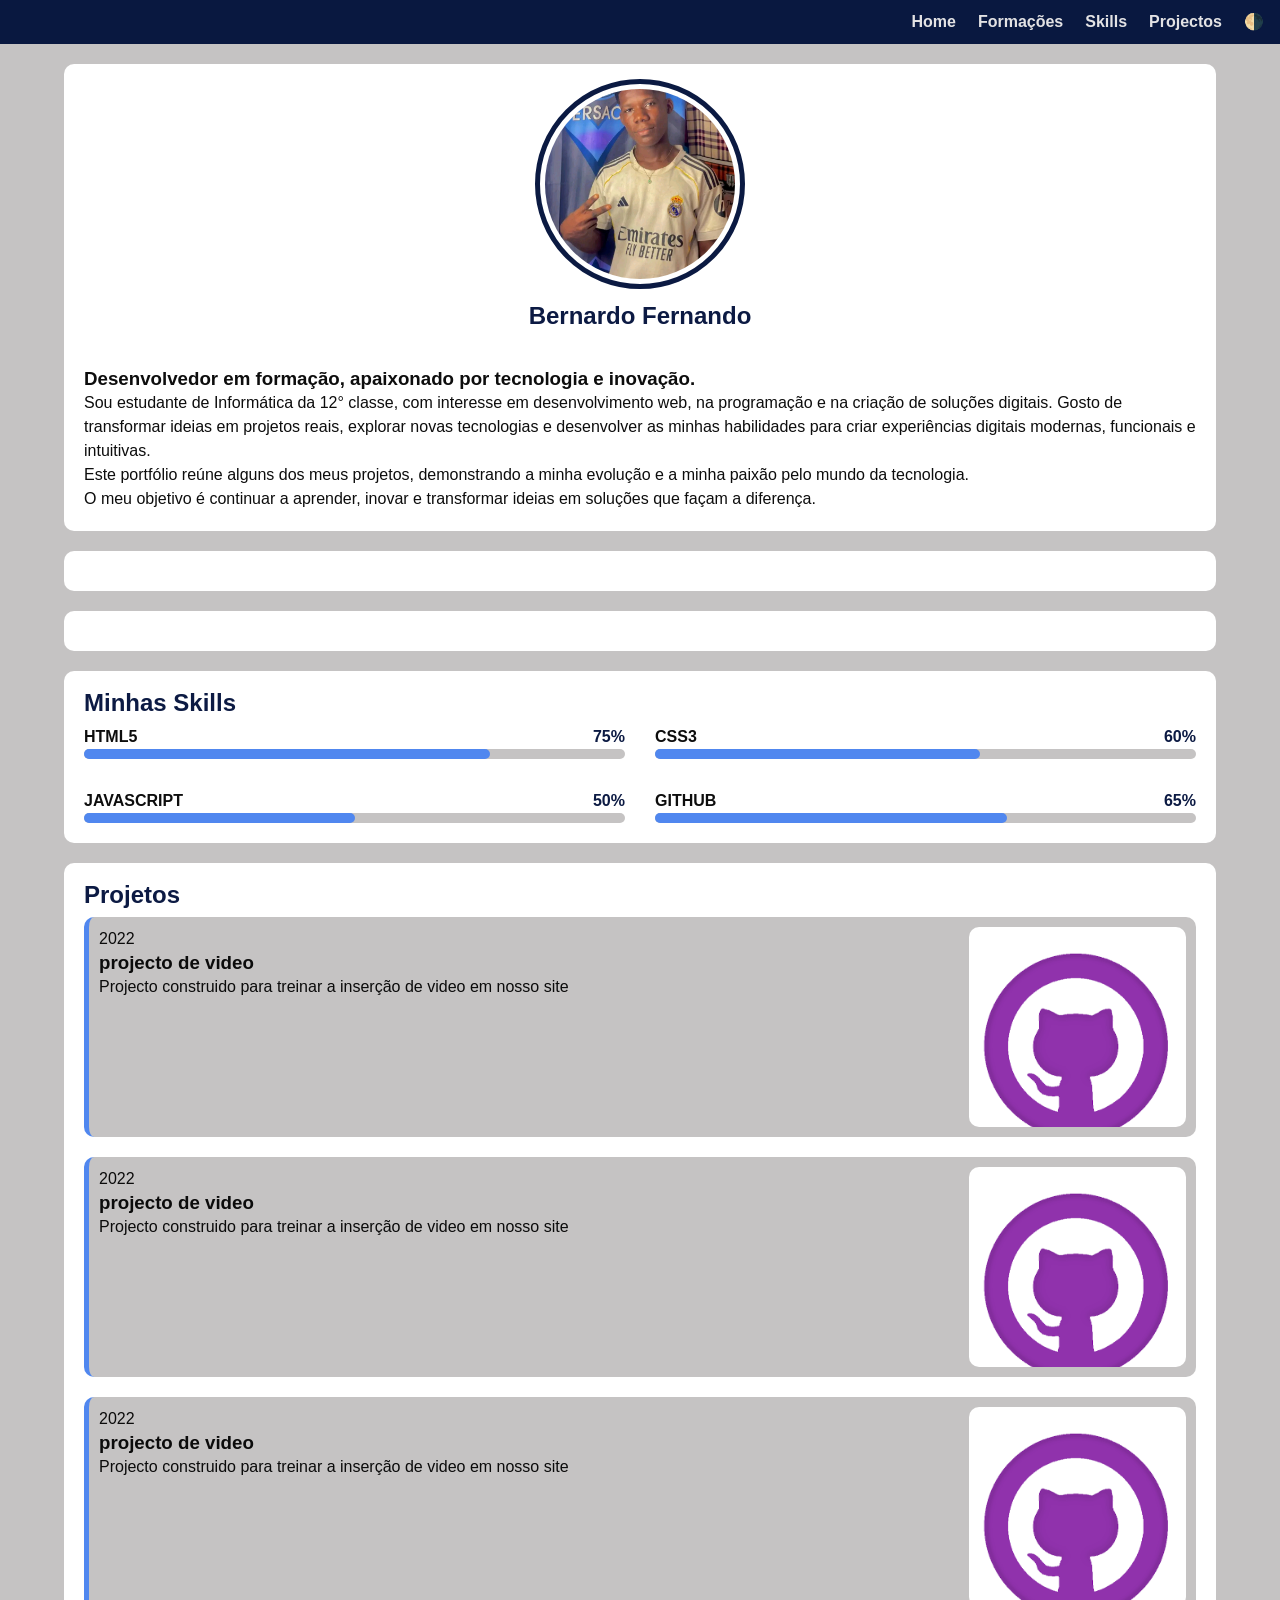
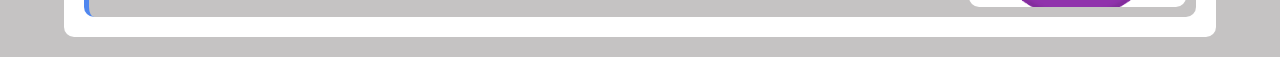
<file: index.html>
<!DOCTYPE html>
<html lang="pt-br">

<head>
    <meta charset="UTF-8">
    <meta name="viewport" content="width=device-width, initial-scale=1.0">
    <title>Portfolio</title>
    <link rel="stylesheet" href="style.css">
</head>

<body>
    <header>
        <nav id="menu">
            <ul>
                <li><a href="#ficha" class="link">Home</a></li>
                <li><a href="#formacao" id="specy" class="link">Formações</a></li>
                <li><a href="#skills" id="specy" class="link">Skills</a></li>
                <li><a href="#projetos" id="specy" class="link">Projectos</a></li>
                <li><a href="#" id="specy" class="link">🌗</a></li>
            </ul>
        </nav>
    </header>
    <main>
        <section id="ficha">
            <img src="assets/img/perfil.jpg" alt="bernardo dev" class="foto">
            <h1>Bernardo Fernando</h1><br>
            <h3>Desenvolvedor em formação, apaixonado por tecnologia e inovação.</h3>
            <p>Sou estudante de Informática da 12° classe, com interesse em desenvolvimento web, na programação e na
                criação de
                soluções digitais. Gosto de transformar ideias em projetos reais, explorar novas tecnologias e
                desenvolver as minhas habilidades para criar experiências digitais modernas, funcionais e
                intuitivas.</p>
            <p>

                Este portfólio reúne alguns dos meus projetos, demonstrando a minha evolução e a minha paixão pelo
                mundo da tecnologia.</p>
            <p>O meu objetivo é continuar a aprender, inovar e transformar ideias em soluções que façam a diferença.
        </section><!--Bloco ficha fim-->
        <section id="conteudo">
            <article id="home">

            </article>
            <article id="formacao">

            </article>
            <article id="skills">
                <h2>Minhas Skills</h2>
                <div id="skill-container">
                    <div class="item">
                        <div class="info">
                            <span class="nome">HTML5</span>
                            <span class="porcent">75%</span>
                        </div>
                        <div class="barra">
                            <div class="progresso" style="width: 75%;">

                            </div>
                        </div>
                    </div>
                    <div class="item">
                        <div class="info">
                            <span class="nome">CSS3</span>
                            <span class="porcent">60%</span>
                        </div>
                        <div class="barra">
                            <div class="progresso" style="width: 60%;"></div>
                        </div>
                    </div>
                    <div class="item">
                        <div class="info">
                            <span class="nome">JAVASCRIPT</span>
                            <span class="porcent">50%</span>
                        </div>
                        <div class="barra">
                            <div class="progresso" style="width: 50%;"></div>
                        </div>
                    </div>
                    <div class="item">
                        <div class="info">
                            <span class="nome">GITHUB</span>
                            <span class="porcent">65%</span>
                        </div>
                        <div class="barra">
                            <div class="progresso" style="width: 65%;"></div>
                        </div>
                    </div>
                </div>
            </article>
            <article id="projetos">
                <h2>Projetos</h2>
                <div id="projeto-container">
                    <div class="projeto">
                        <img src="assets/img/images.png" alt="projeto 1" class="foto">
                        <div class="projeto-info">
                            <p class="periodo">2022</p>
                            <h3 class="titulo">projecto de video</h3>
                            <p>Projecto construido para treinar a inserção de video em nosso site</p>
                        </div>
                    </div>
                      <div class="projeto">
                        <img src="assets/img/images.png" alt="projeto 1" class="foto">
                        <div class="projeto-info">
                            <p class="periodo">2022</p>
                            <h3 class="titulo">projecto de video</h3>
                            <p>Projecto construido para treinar a inserção de video em nosso site</p>
                        </div>
                    </div>
                      <div class="projeto">
                        <img src="assets/img/images.png" alt="projeto 1" class="foto">
                        <div class="projeto-info">
                            <p class="periodo">2022</p>
                            <h3 class="titulo">projecto de video</h3>
                            <p>Projecto construido para treinar a inserção de video em nosso site</p>
                        </div>
                    </div>
                </div>
            </article>
        </section>
    </main>
    <footer>

    </footer>
    <script src="scripts.js"></script>
</body>

</html>
</file>
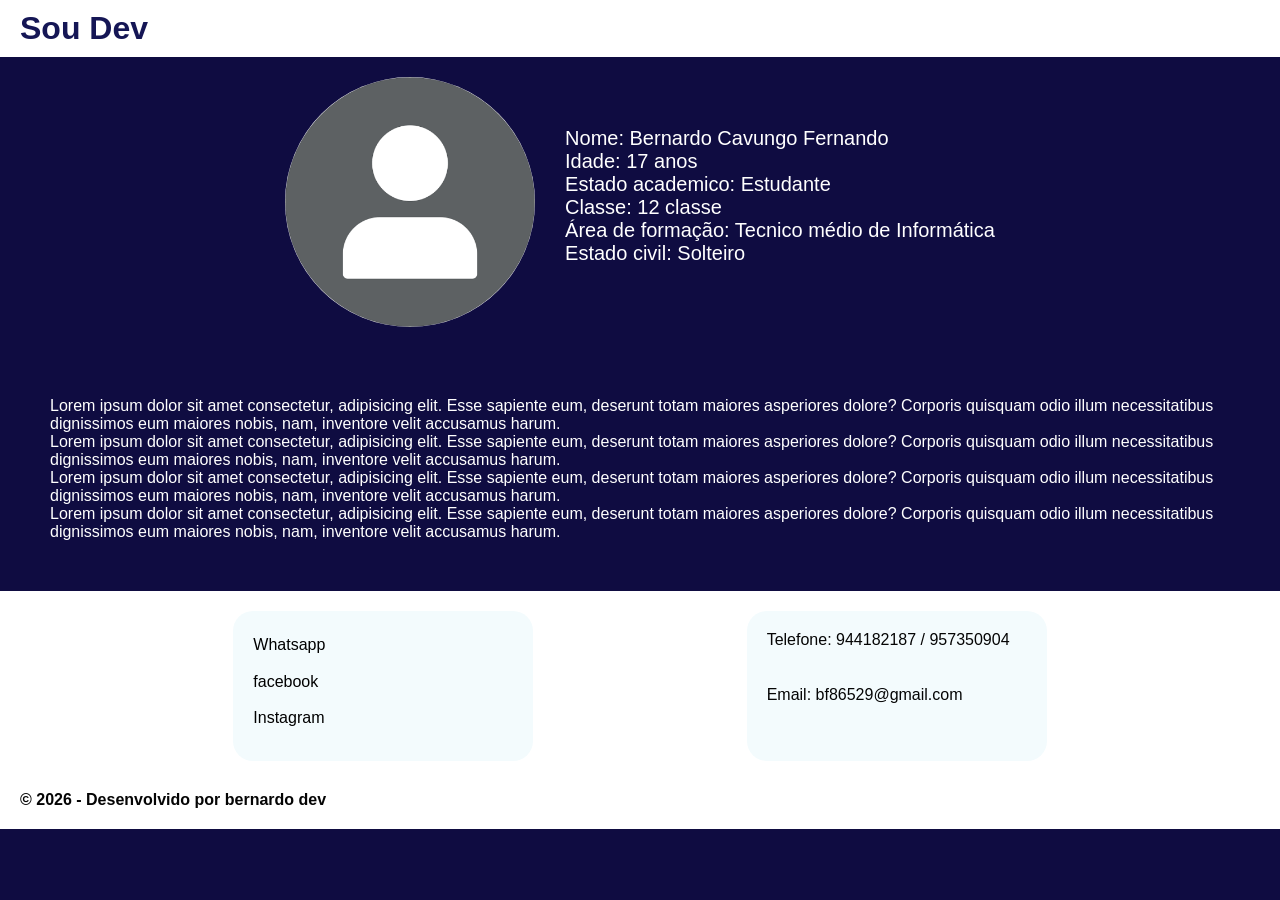
<file: assets/routes/sobremim.html>
<!DOCTYPE html>
<html lang="en">
<head>
    <meta charset="UTF-8">
    <meta name="viewport" content="width=device-width, initial-scale=1.0">
    <title>Apresentação Pessoal</title>
    <link href="/assets/styles/sobremim.css" rel="stylesheet">
</head>
<body>
    <header>
         <a href="../../index.html">
            <h1>Sou Dev</h1>
        </a>
    </header>
    <main>
        <section class="view">
            <img src="../img/perfil.png">
            <ul class="ul_main">
                <ul>Nome: Bernardo Cavungo Fernando</ul>
                <ul>Idade: 17 anos</ul>
                <ul>Estado academico: Estudante</ul>
                <ul>Classe: 12 classe</ul>
                <ul>Área de formação: Tecnico médio de Informática</ul>
                <ul>Estado civil: Solteiro</ul> 
            </ul>
            
        </section>
        <section class="cont">
            <p>Lorem ipsum dolor sit amet consectetur, adipisicing elit. Esse sapiente eum, deserunt totam maiores asperiores dolore? Corporis quisquam odio illum necessitatibus dignissimos eum maiores nobis, nam, inventore velit accusamus harum.</p>
            <p>Lorem ipsum dolor sit amet consectetur, adipisicing elit. Esse sapiente eum, deserunt totam maiores asperiores dolore? Corporis quisquam odio illum necessitatibus dignissimos eum maiores nobis, nam, inventore velit accusamus harum.</p>
            <p>Lorem ipsum dolor sit amet consectetur, adipisicing elit. Esse sapiente eum, deserunt totam maiores asperiores dolore? Corporis quisquam odio illum necessitatibus dignissimos eum maiores nobis, nam, inventore velit accusamus harum.</p>
            <p>Lorem ipsum dolor sit amet consectetur, adipisicing elit. Esse sapiente eum, deserunt totam maiores asperiores dolore? Corporis quisquam odio illum necessitatibus dignissimos eum maiores nobis, nam, inventore velit accusamus harum.</p>
        </section>
    </main>
    <footer id="contactos">
        <section class="contact">
            <div class="sociais">
                <a href="#">Whatsapp</a>
                <a href="#">facebook</a>
                <a href="#">Instagram</a>
            </div>
            <div class="sociais">
                <ul>Telefone: 944182187 / 957350904</ul>
                <ul>Email: bf86529@gmail.com</ul>
            </div>
        </section>

        <strong>© 2026 - Desenvolvido por bernardo dev</strong>
    </footer>
</body>
</html>
</file>
<file: style.css>
* {
    box-sizing: border-box;
    margin: 0px;
    padding: 0px;
    
}

:root{
    --corDoFundo: rgb(197, 195, 195);
    --corDestaque:rgba(2, 17, 59, 0.959);
    --corDestaqueReverso : rgba(75, 133, 241, 0.959);
    --corDoTexto: rgba(3, 3, 3, 0.959);
    --corDoTextoReverso:rgba(236, 235, 235, 0.959);
    --corCard: white;
}

body{
    background-color: var(--corDoFundo);
    font-family: Arial, Helvetica, sans-serif;
    line-height: 1.5em;
    color: var(--corDoTexto);
}

header{
    display: flex;
    flex-flow: row nowrap;
    justify-content: flex-end;
    align-content: center;
    padding: 10px;
    background-color: var(--corDestaque);
    position: sticky;
    top: 0;
    z-index: 0;
}

nav#menu ul{
    list-style: none;
    display: flex;
    gap: 10px;
}

nav#menu ul a{
    text-decoration: none;
    color: var(--corDoTextoReverso);
    font-weight: 800;
    padding: 10px 6px;
    border-radius: 20px;
    transition: background-color 0.5s, color 0.5s;
}

nav#menu ul a:hover{
    background-color: var(--corDestaqueReverso);
    color: var(--corDestaque);
}

main{
    display: grid;
    grid-template-columns: auto 90vw auto;
    gap: 20px;
    margin-top: 20px;
}

section#ficha{
    background-color: var(--corCard);
    padding: 20px;
    border-radius: 10px;
    grid-column: 2;
}

section#ficha img.foto{
    width: 200px;
    aspect-ratio: 1/1;
    object-fit: cover;
    overflow: hidden;
    border-radius: 50%;
    border: 5px solid var(--corCard);
    outline: 5px solid var(--corDestaque);
    display: block;
    margin: auto;
    margin-bottom: 20px;
}

section#ficha h1{
    color: var(--corDestaque);
    margin: 15px 0;
    font-size: 1.5em;
    text-align: center;
}

section#conteudo{
    grid-column: 2;
}

section#conteudo article{
    background-color: var(--corCard);
    padding: 20px;
    margin-bottom: 20px;
    border-radius: 10px;
}

section#conteudo article h2{
    color: var(--corDestaque);
    margin-bottom: 10px;
}

#skill-container{
    display: grid;
    grid-template-columns: 1fr;
    gap: 30px;
}

#skill-container .info{
    display: flex;
    justify-content: space-between;
    align-items: center;
}

#skill-container .nome{
    font-weight: bold;
    color: var(--corDoTexto);
}

#skill-container .porcent{
    font-weight: bold;
    color: var(--corDestaque);
}

#skill-container .barra{
    width: 100%;
    height: 10px;
    background-color: var(--corDoFundo);
    border-radius: 10px;
}

.barra .progresso{
    height: 100%;
    background-color: var(--corDestaqueReverso);
    border-radius: 10px;
}


/*--------------------------------*/

#projeto-container{
    display: flex;
    flex-direction: column;
    gap: 20px;
}

#projeto-container .projeto{
    display: flex;
    flex-direction: column;
    gap: 15px;
    background-color: var(--corDoFundo);
    padding: 10px;
    border-radius: 10px;
    border-left: 5px solid var(--corDestaqueReverso);
    transition: border-color 0.5s, border-width 0.5s;
}

#projeto-container .projeto:hover{
    border-color: var(--corDestaque);
    border-left-width: 15px;
    cursor: pointer;
}

#projeto-container .foto{
    width: 100%;
    aspect-ratio: 16/9;
    object-fit: cover;
    overflow: hidden;
    border-radius: 10px;
}

@media screen and (min-width: 768px){
    #skill-container{
        grid-template-columns: 1fr 1fr;
    }
    #projeto-container .projeto{
        flex-direction: row-reverse;
        justify-content: space-between;
    }
    #projeto-container .projeto-info{
        max-width: 80%;
    }
    #projeto-container .foto{
        aspect-ratio: 1/1;
        max-width: 20%;
        max-height: 200px;
    }
}
</file>
<file: assets/styles/sobremim.css>
* {
    margin: 0px;
    padding: 0px;
    box-sizing: border-box;
    text-decoration: none;
}

body {
    font-family: -apple-system, BlinkMacSystemFont, "Segoe UI", Roboto, Helvetica, Arial, sans-serif;
    background-color: rgba(6, 3, 58, 0.959);
}

main{
    color: rgb(255, 255, 255);
}

header {
    display: flex;
    flex-direction: row;
    justify-content: space-between;
    padding: 10px;
    background: white;
}

header h1 {
    color: rgba(4, 5, 73, 0.932);
    margin-left: 10px
}

section.view{
    display: flex;
    flex-flow: row wrap;
    justify-content: center;
    padding: 20px;
    font-size: 20px;
    gap: 30px;
}
section.view img{
    width: 250px;
    border-radius: 100%;
}
section.view .ul_main{
    margin-top: 50px;
}

section.cont{
    display: flex;
    flex-flow: column wrap;
    justify-content: center;
    align-items: center;
    padding: 50px;
}

footer {
    color: rgb(5, 5, 5);
    padding: 20px;
    background-color: white;
}
.contact{
    display: flex;
    justify-content: space-evenly;
    flex-flow: row wrap;
    margin-bottom: 30px;
}

footer .sociais{
    display: grid;
    padding: 20px;
    background-color: rgb(243, 251, 253);
    border-radius: 20px;
    width: 300px;
    height: 150px;
}

.sociais a {
    margin-top: 5px;
    color: black;
}
</file>
